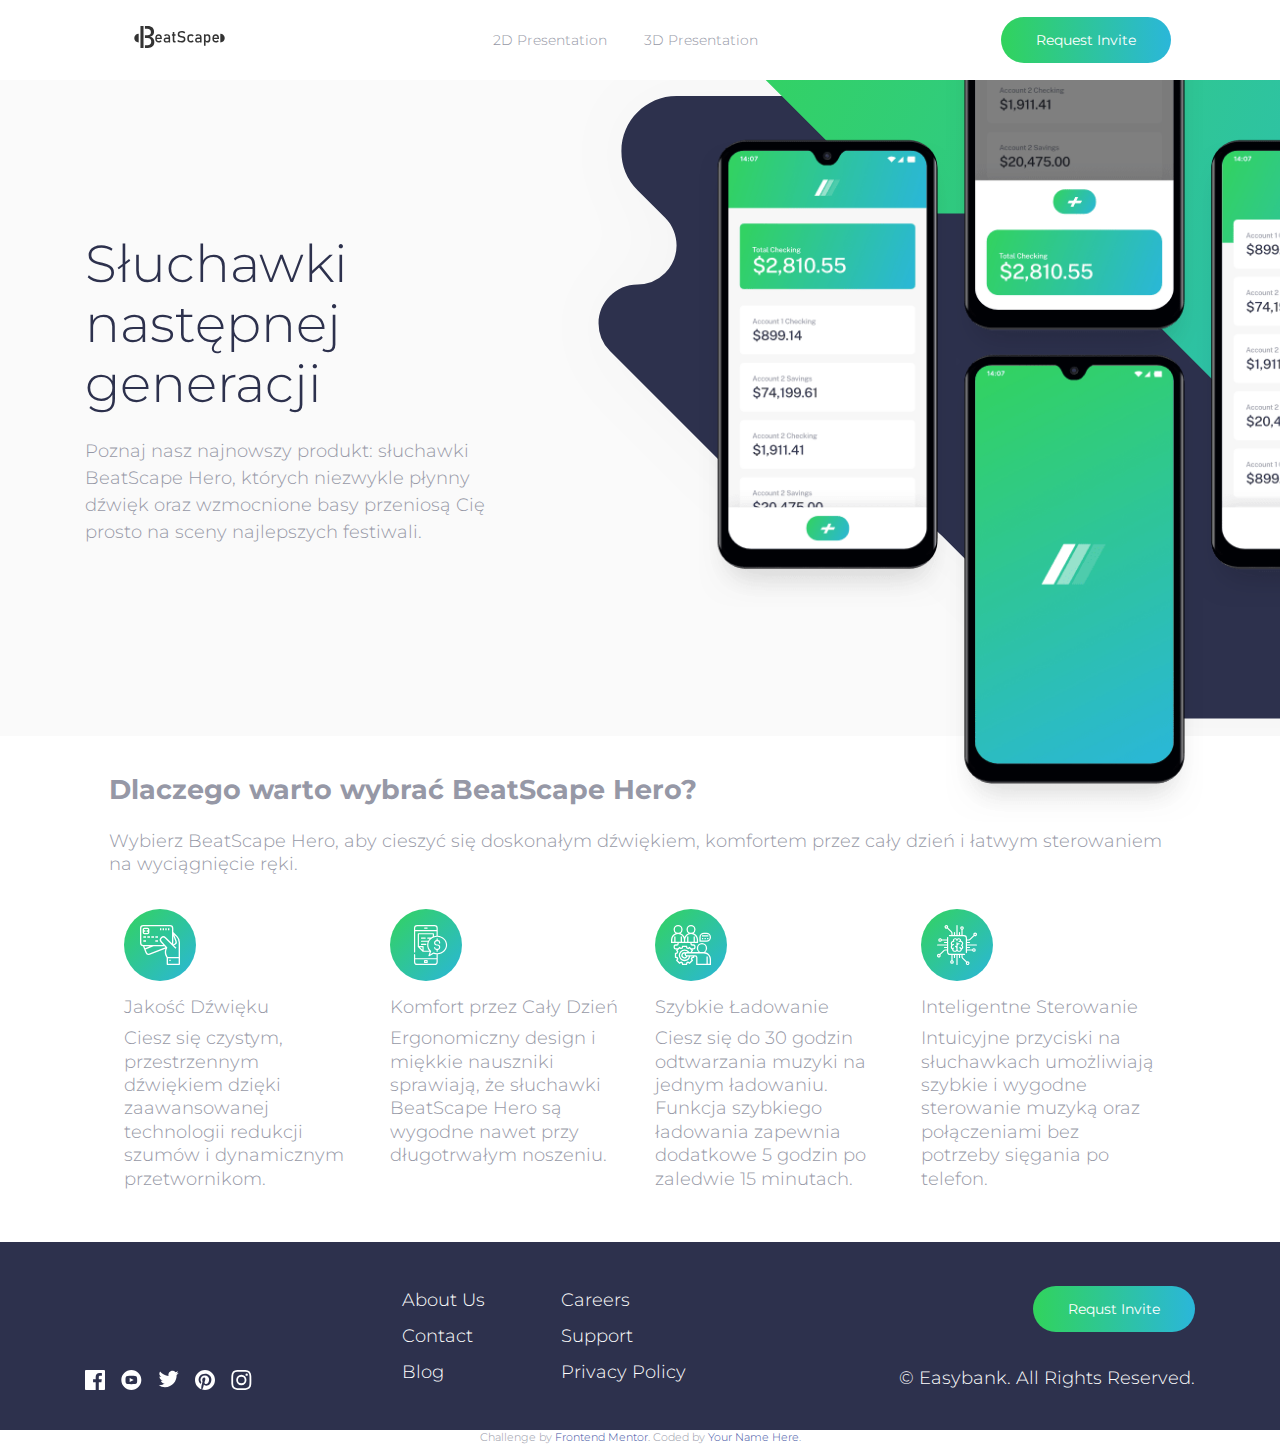
<file: index.html>
<!DOCTYPE html>
<html lang="en">
<head>
  <meta charset="UTF-8">
  <meta name="viewport" content="width=device-width, initial-scale=1.0"> <!-- displays site properly based on user's device -->

  <link rel="icon" type="image/png" sizes="32x32" href="./images/favicon-32x32.png">
  <link rel="preconnect" href="https://fonts.googleapis.com">
  <link rel="preconnect" href="https://fonts.gstatic.com" crossorigin>
  <link href="https://fonts.googleapis.com/css2?family=Montserrat:ital,wght@0,100..900;1,100..900&display=swap" rel="stylesheet">
  <link rel="stylesheet" href="app/scss/style.css">

  <title>BeatScape Headphones</title>

  <style>
    .attribution { font-size: 11px; text-align: center; }
    .attribution a { color: hsl(228, 45%, 44%); }
  </style>
</head>
<body>

  <header class="header">
    <div class="overlay has-fade"></div>
    <nav class="container container--pall flex flex-jc-sb flex-ai-c">
      <a href="/" class="header__logo">
        <img src="images/Asset 2.svg" alt="BeatScape">
      </a>

      <a id="btnHamburger" href="#" class="header__toggle hide-for-desktop">
        <span></span>
        <span></span>
        <span></span>
      </a>

      <div class="header__links hide-for-mobile">
        <a href="/2d.html">2D Presentation</a>
        <a href="/webgl.html">3D Presentation</a>
      </div>
      <a href="#" class="button header__cta hide-for-mobile">Request Invite</a>
    </nav>

    <div class="header__menu has-fade">
      <a href="/2d.html">2D Presentation</a>
      <a href="/webgl.html">3D Presentation</a>
    </div>

  </header>

  <section class="hero">
    <div class="container">
      <div class="hero__image">
      </div>
      <div class="hero__text  container-pall">
        <h1>
          Słuchawki następnej generacji
        </h1>
        <p>
          Poznaj nasz najnowszy produkt: słuchawki BeatScape Hero, których niezwykle płynny dźwięk oraz wzmocnione basy przeniosą Cię prosto na sceny najlepszych festiwali.
        </p>
    </div>
    </div>
  </section>


  <section class="features container container--pall">
    <h2> Dlaczego warto wybrać BeatScape Hero?</h2>
    <p>Wybierz BeatScape Hero, aby cieszyć się doskonałym dźwiękiem, komfortem przez cały dzień i łatwym sterowaniem na wyciągnięcie ręki.</p>
    
    <!--1-->

    <div class="feature__grid">
      <div class="feature__item">
        <div class="feature__icon"><img src="/images/icon-online.svg"/></div>
        <div class="feature__title">Jakość Dźwięku</div>
        <div class="feaure__description">Ciesz się czystym, przestrzennym dźwiękiem dzięki zaawansowanej technologii redukcji szumów i dynamicznym przetwornikom.</div>
      </div>

    <!--2-->

      <div class="feature__item">
        <div class="feature__icon"><img src="/images/icon-budgeting.svg"/></div>
        <div class="feature__title">Komfort przez Cały Dzień</div>
        <div class="feaure__description">Ergonomiczny design i miękkie nauszniki sprawiają, że słuchawki BeatScape Hero są wygodne nawet przy długotrwałym noszeniu.</div>
      </div>

    <!--3-->

      <div class="feature__item">
        <div class="feature__icon"><img src="/images/icon-onboarding.svg"/></div>
        <div class="feature__title">Szybkie Ładowanie</div>
        <div class="feaure__description">Ciesz się do 30 godzin odtwarzania muzyki na jednym ładowaniu. Funkcja szybkiego ładowania zapewnia dodatkowe 5 godzin po zaledwie 15 minutach.</div>
      </div>

    <!--4-->

      <div class="feature__item">
        <div class="feature__icon"><img src="/images/icon-api.svg"/></div>
        <div class="feature__title">Inteligentne Sterowanie</div>
        <div class="feaure__description">Intuicyjne przyciski na słuchawkach umożliwiają szybkie i wygodne sterowanie muzyką oraz połączeniami bez potrzeby sięgania po telefon.</div>
      </div>

    </div>
  
  </section>
  
  <footer class="footer">

    <div class="container">
      <a class="footer__logo" href="#">
        <img src = "/images/Asset 2.svg"/>
      </a>
  
      <div class="footer__social">
        <a href="#">
          <img src="/images/icon-facebook.svg" alt="Facebook">
        </a>
        <a href="#">
          <img src="/images/icon-youtube.svg" alt="Youtube">
        </a>
        <a href="#">
          <img src="/images/icon-twitter.svg" alt="Twitter">
        </a>
        <a href="#">
          <img src="/images/icon-pinterest.svg" alt="Pinterest">
        </a>
        <a href="#">
          <img src="/images/icon-instagram.svg" alt="Instagram">
        </a>
      </div>
  
      <div class="footer__links col1">
        <a href="#">About Us</a>
        <a href="#">Contact</a>
        <a href="#">Blog</a>
      </div>
  
      <div class="footer__links col2">
        <a href="#">Careers</a>
        <a href="#">Support</a>
        <a href="#">Privacy Policy</a>
      </div>
  
    <div class="footer__cta">
      <a href="#" class="button">Requst Invite</a>
    </div>
    
    <div class="footer__copyright">
      &copy; Easybank. All Rights Reserved.
    </div>

    </div>  


  </footer>


  <div class="attribution">
    Challenge by <a href="https://www.frontendmentor.io?ref=challenge" target="_blank">Frontend Mentor</a>. 
    Coded by <a href="#">Your Name Here</a>.
  </div>
  <script src="/app/js/script.js"></script>
</body>
</html>
</file>
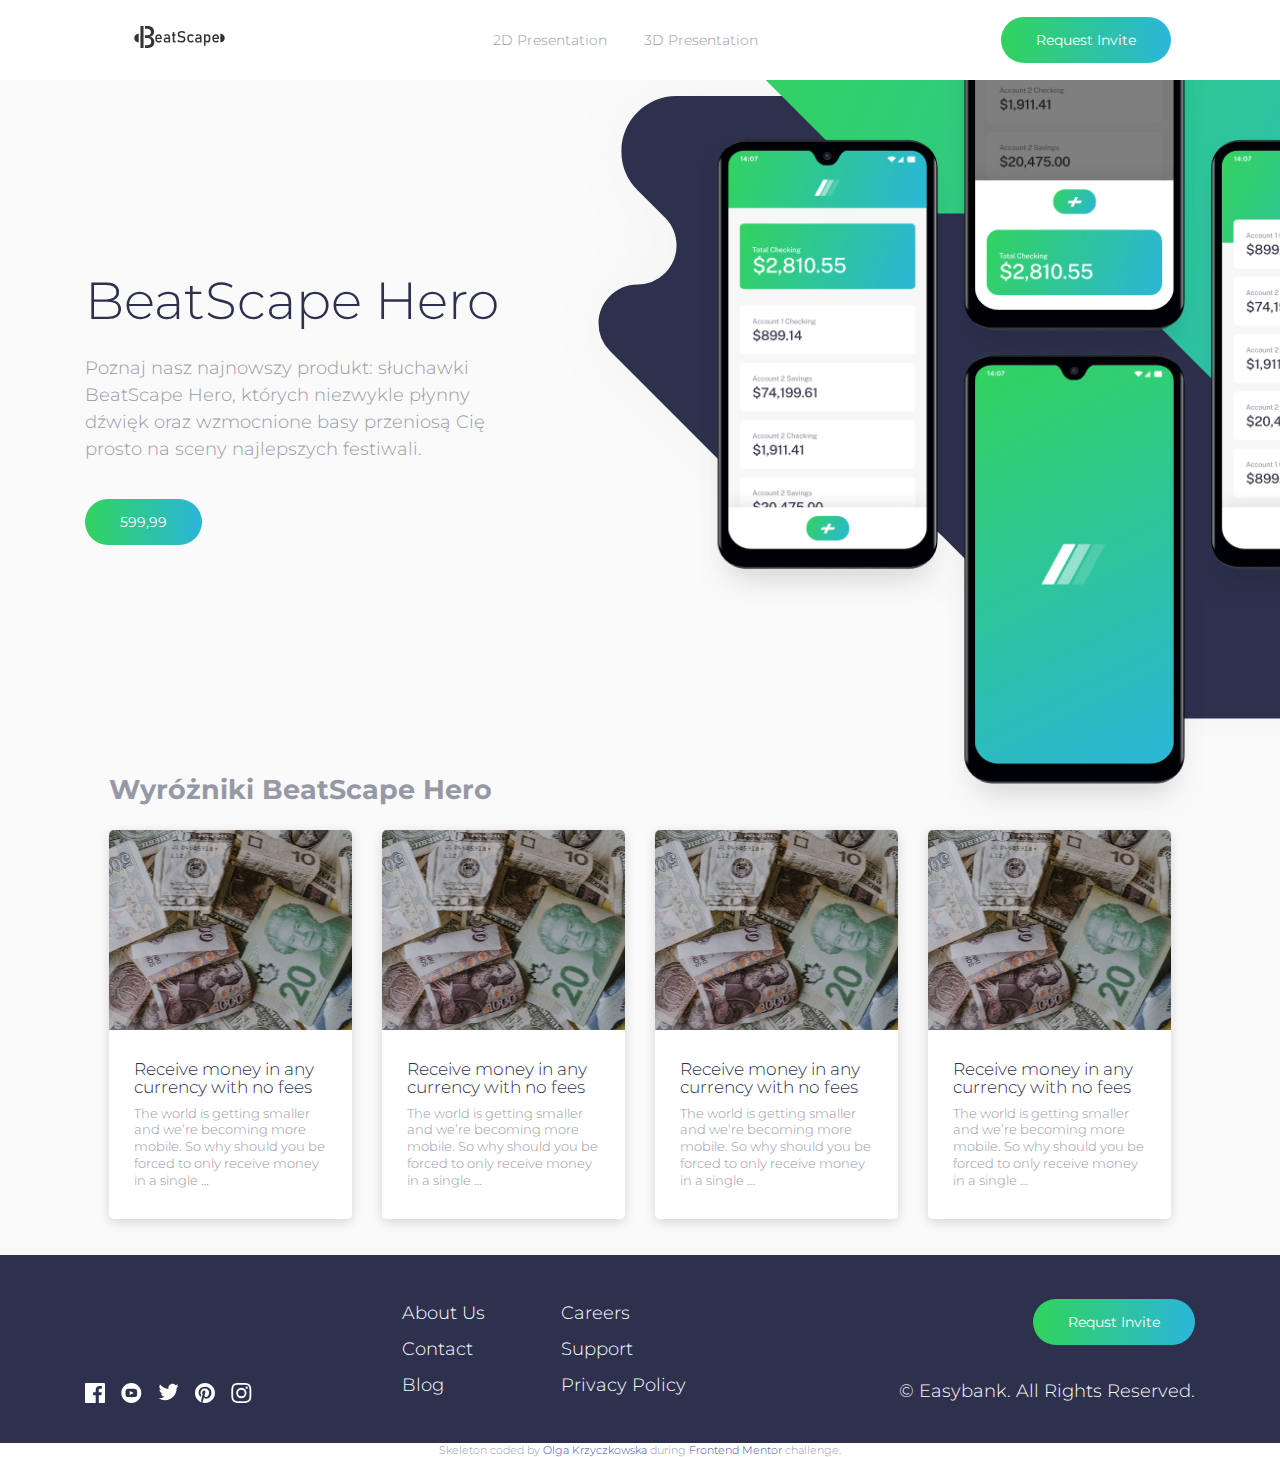
<file: 2d.html>
<!DOCTYPE html>
<html lang="en">
<head>
  <meta charset="UTF-8">
  <meta name="viewport" content="width=device-width, initial-scale=1.0"> <!-- displays site properly based on user's device -->

  <link rel="icon" type="image/png" sizes="32x32" href="./images/favicon-32x32.png">
  <link rel="preconnect" href="https://fonts.googleapis.com">
  <link rel="preconnect" href="https://fonts.gstatic.com" crossorigin>
  <link href="https://fonts.googleapis.com/css2?family=Montserrat:ital,wght@0,100..900;1,100..900&display=swap" rel="stylesheet">
  <link rel="stylesheet" href="app/scss/style.css">

  <title>BeatScape Headphones</title>

  <style>
    .attribution { font-size: 11px; text-align: center; }
    .attribution a { color: hsl(228, 45%, 44%); }
  </style>
</head>
<body>

  <header class="header">
    <div class="overlay has-fade"></div>
    <nav class="container container--pall flex flex-jc-sb flex-ai-c">
      <a href="/" class="header__logo">
        <img src="images/Asset 2.svg" alt="BeatScape">
      </a>

      <a id="btnHamburger" href="#" class="header__toggle hide-for-desktop">
        <span></span>
        <span></span>
        <span></span>
      </a>

      <div class="header__links hide-for-mobile">
        <a href="/2d.html">2D Presentation</a>
        <a href="/webgl.html">3D Presentation</a>
      </div>
      <a href="#" class="button header__cta hide-for-mobile">Request Invite</a>
    </nav>

    <div class="header__menu has-fade">
      <a href="/2d.html">2D Presentation</a>
      <a href="/webgl.html">3D Presentation</a>
    </div>

  </header>

  <section class="hero">
    <div class="container">
      <div class="hero__image">
      </div>
      <div class="hero__text  container-pall">
        <h1>
         BeatScape Hero
        </h1>
        <p>
          Poznaj nasz najnowszy produkt: słuchawki BeatScape Hero, których niezwykle płynny dźwięk oraz wzmocnione basy przeniosą Cię prosto na sceny najlepszych festiwali.
        </p>
        <a href="#" class="button hero__cta">599,99</a>
    </div>
    </div>
  </section>

  <section class="articles">

    <div class="article__content container container--pall">

    <h2>Wyróżniki BeatScape Hero</h2>

    <div class="article__grid">
      <a href="#" class="article__item">
        <div class="article__image" style="background-image: url('/images/image-currency.jpg');"></div>
        <div class="article__text">
          <div class="article__title">Receive money in any currency with no fees</div>
          <div class="article__description">
            The world is getting smaller and we’re becoming more mobile. So why should you be forced to only receive money in a single …
          </div>
        </div>
      </a>
      <a href="#" class="article__item">
        <div class="article__image" style="background-image: url('/images/image-currency.jpg');"></div>
        <div class="article__text">
          <div class="article__title">Receive money in any currency with no fees</div>
          <div class="article__description">
            The world is getting smaller and we’re becoming more mobile. So why should you be forced to only receive money in a single …
          </div>
        </div>
      </a>
      <a href="#" class="article__item">
        <div class="article__image" style="background-image: url('/images/image-currency.jpg');"></div>
        <div class="article__text">
          <div class="article__title">Receive money in any currency with no fees</div>
          <div class="article__description">
            The world is getting smaller and we’re becoming more mobile. So why should you be forced to only receive money in a single …
          </div>
        </div>
      </a>
      <a href="#" class="article__item">
        <div class="article__image" style="background-image: url('/images/image-currency.jpg');"></div>
        <div class="article__text">

          <div class="article__title">Receive money in any currency with no fees</div>
          <div class="article__description">
            The world is getting smaller and we’re becoming more mobile. So why should you be forced to only receive money in a single …
          </div>
        </div>
      </a>
    </div>
    </div>
  </section>
  
  <footer class="footer">

    <div class="container">
      <a class="footer__logo" href="#">
        <img src = "/images/Asset 2.svg"/>
      </a>
  
      <div class="footer__social">
        <a href="#">
          <img src="/images/icon-facebook.svg" alt="Facebook">
        </a>
        <a href="#">
          <img src="/images/icon-youtube.svg" alt="Youtube">
        </a>
        <a href="#">
          <img src="/images/icon-twitter.svg" alt="Twitter">
        </a>
        <a href="#">
          <img src="/images/icon-pinterest.svg" alt="Pinterest">
        </a>
        <a href="#">
          <img src="/images/icon-instagram.svg" alt="Instagram">
        </a>
      </div>
  
      <div class="footer__links col1">
        <a href="#">About Us</a>
        <a href="#">Contact</a>
        <a href="#">Blog</a>
      </div>
  
      <div class="footer__links col2">
        <a href="#">Careers</a>
        <a href="#">Support</a>
        <a href="#">Privacy Policy</a>
      </div>
  
    <div class="footer__cta">
      <a href="#" class="button">Requst Invite</a>
    </div>
    
    <div class="footer__copyright">
      &copy; Easybank. All Rights Reserved.
    </div>

    </div>  


  </footer>


  <div class="attribution">
    Skeleton coded by <a href="#">Olga Krzyczkowska</a> during <a href="https://www.olgakrzyczkowska.pl/?tab=illustrator-and-indesign" target="_blank">Frontend Mentor</a> challenge. 

  </div>
  <script src="/app/js/script.js"></script>
</body>
</html>
</file>
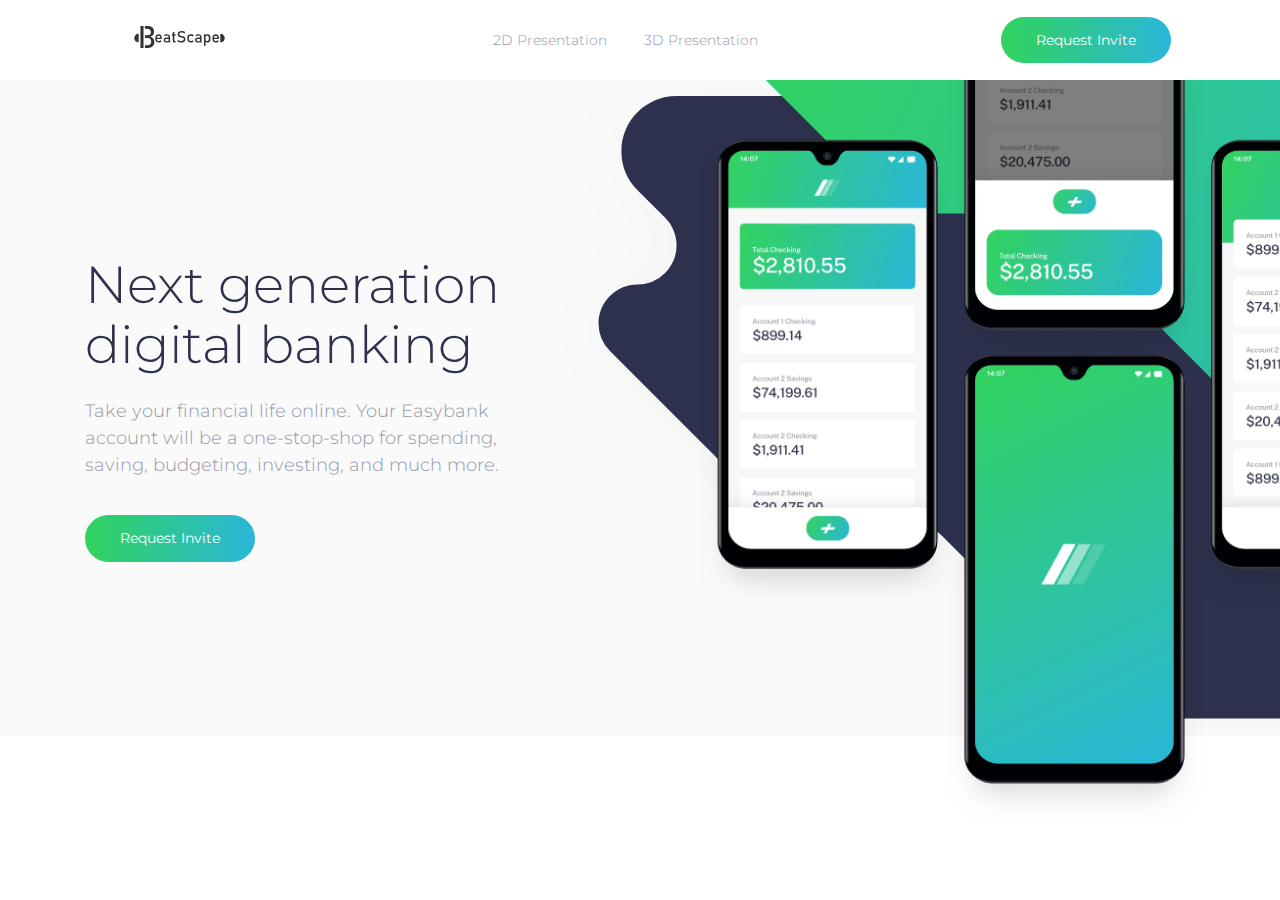
<file: webgl.html>
<!DOCTYPE html>
<html lang="en">
<head>
    <meta charset="UTF-8">
    <meta name="viewport" content="width=device-width, initial-scale=1.0"> <!-- displays site properly based on user's device -->
  
    <link rel="icon" type="image/png" sizes="32x32" href="./images/favicon-32x32.png">
    <link rel="preconnect" href="https://fonts.googleapis.com">
    <link rel="preconnect" href="https://fonts.gstatic.com" crossorigin>
    <link href="https://fonts.googleapis.com/css2?family=Montserrat:ital,wght@0,100..900;1,100..900&display=swap" rel="stylesheet">
    <link rel="stylesheet" href="app/scss/style.css">
  
    <title>Frontend Mentor | Easybank landing page</title>
  
    <!-- Feel free to remove these styles or customise in your own stylesheet 👍 -->
    <style>
      .attribution { font-size: 11px; text-align: center; }
      .attribution a { color: hsl(228, 45%, 44%); }
    </style>
</head>
<body>
    
  <header class="header">
    <div class="overlay has-fade"></div>
    <nav class="container container--pall flex flex-jc-sb flex-ai-c">
      <a href="/" class="header__logo">
        <img src="images/Asset 2.svg" alt="BeatScape">
      </a>

      <a id="btnHamburger" href="#" class="header__toggle hide-for-desktop">
        <span></span>
        <span></span>
        <span></span>
      </a>

      <div class="header__links hide-for-mobile">
        <a href="/2d.html">2D Presentation</a>
        <a href="/webgl.html">3D Presentation</a>
      </div>
      
      <a href="#" class="button header__cta hide-for-mobile">Request Invite</a>
    </nav>

    <div class="header__menu has-fade">
      <a href="">Home</a>
      <a href="">About</a>
      <a href="">Contact</a>
      <a href="">Blog</a>
      <a href="">Careers</a>

    </div>

  </header>

  <section class="hero">
    <div class="container">
      <div class="hero__image">
      </div>
      <div class="hero__text  container-pall">
        <h1>
          Next generation digital banking
        </h1>
        <p>
          Take your financial life online. Your Easybank account will be a one-stop-shop for spending, saving, budgeting, investing, and much more.
        </p>
        <a href="#" class="button hero__cta">Request Invite</a>
    </div>
    </div>
  </section>
</body>
</html>
</file>
<file: app/scss/style.css>
.has-fade {
  visibility: hidden;
}

@keyframes fade-in {
  from {
    visibility: hidden;
    opacity: 0;
  }
  from {
    visibility: visible;
    opacity: 0;
  }
  to {
    visibility: visible;
    opacity: 1;
  }
}
.fade-in {
  animation: fade-in 200ms ease-in-out forwards;
}

@keyframes fade-out {
  from {
    visibility: visible;
    opacity: 1;
  }
  99% {
    visibility: visible;
    opacity: 0;
  }
  to {
    visibility: hidden;
    opacity: 0;
  }
}
.fade-out {
  animation: fade-out 200ms ease-in-out forwards;
}

html {
  font-size: 100%;
  box-sizing: border-box;
}

*, *::before, *::after {
  box-sizing: inherit;
}

body {
  margin: 0;
  padding: 0;
  font-family: "Montserrat", sans-serif;
  font-size: 1.125rem;
  font-weight: 300;
  color: hsl(233, 8%, 62%);
  line-height: 1.3;
  overflow-x: hidden;
}
@media (min-width: 64em) {
  body {
    font-size: 1.125rem;
  }
}
body.noscroll {
  overflow: hidden;
}

h1, h2, h3 {
  margin-top: 0px;
}

a, a:visited, a:hover {
  text-decoration: none;
}

.container {
  max-width: 69.375rem;
  margin: 0 auto;
}
.container--pall {
  padding-top: 2.25rem;
  padding-right: 1.5rem;
  padding-bottom: 2.25rem;
  padding-left: 1.5rem;
}
.container--py {
  padding-top: 2.25rem;
  padding-bottom: 2.25rem;
}
.container--px {
  padding-right: 1.5rem;
  padding-left: 1.5rem;
}
.container--pt {
  padding-top: 2.25rem;
}
.container--pr {
  padding-right: 1.5rem;
}
.container--pb {
  padding-bottom: 2.25rem;
}
.container--pl {
  padding-left: 1.5rem;
}

.flex {
  display: flex;
}
.flex-jc-sb {
  justify-content: space-between;
}
.flex-jc-c {
  justify-content: center;
}
.flex-ai-c {
  align-items: center;
}

button, .button {
  display: inline-block;
  padding: 0.875rem 2.1875rem;
  background: linear-gradient(to right, hsl(136, 65%, 51%), hsl(192, 70%, 51%));
  border: 0;
  border-radius: 50px;
  color: hsl(0, 0%, 100%);
  font-weight: 400;
  font-size: 0.875rem;
  cursor: pointer;
  transition: opacity 300ms ease-in-out;
}
button:hover, .button:hover {
  opacity: 0.75;
}

@media (max-width: 63.9375em) {
  .hide-for-mobile {
    display: none;
  }
}

@media (min-width: 64em) {
  .hide-for-desktop {
    display: none;
  }
}

.header.open .header__toggle > span:first-child {
  transform: rotate(45deg);
}
.header.open .header__toggle > span:nth-child(2) {
  opacity: 0;
}
.header.open .header__toggle > span:last-child {
  transform: rotate(-45deg);
}
.header .overlay {
  opacity: 0;
  position: fixed;
  top: 0px;
  right: 0px;
  bottom: 0px;
  left: 0px;
  background-image: linear-gradient(hsl(233, 26%, 24%), transparent);
}
.header nav {
  position: relative;
  background-color: hsl(0, 0%, 100%);
  padding-top: 1.0625rem;
  padding-bottom: 1.0625rem;
}
.header__logo img {
  width: 8.8125rem;
  height: 1.375rem;
}
.header__toggle > span {
  display: block;
  width: 26px;
  height: 2px;
  background-color: hsl(233, 26%, 24%);
  transition: all 300ms ease-in-out;
  transform-origin: 3px 1px;
}
.header__toggle > span:not(:last-child) {
  margin-bottom: 5px;
}
.header__menu {
  margin-top: 1.5rem;
  position: absolute;
  width: calc(100% - 3rem);
  left: 50%;
  transform: translateX(-50%);
  background: hsl(0, 0%, 100%);
  padding: 1.625rem;
  border-radius: 5px;
  z-index: 100;
}
.header__menu a {
  display: block;
  padding: 0.625rem;
  color: hsl(233, 26%, 24%);
  text-align: center;
}
.header__links a {
  position: relative;
  font-size: 0.875rem;
  color: hsl(233, 8%, 62%);
  transition: color 300ms ease-in-out;
}
.header__links a:not(:last-child) {
  margin-right: 32px;
}
.header__links a::before {
  content: "";
  display: block;
  position: absolute;
  height: 5px;
  left: 0;
  right: 0;
  bottom: -30px;
  background: linear-gradient(to right, hsl(136, 65%, 51%), hsl(192, 70%, 51%));
  opacity: 0;
  transition: opacity 300ms ease-in-out;
}
.header__links a:hover {
  color: hsl(233, 26%, 24%);
}
.header__links a:hover::before {
  opacity: 1;
}

.hero {
  background-color: hsl(0, 0%, 98%);
}
@media (min-width: 64em) {
  .hero .container {
    display: flex;
    align-items: center;
  }
}
.hero__image {
  position: relative;
  background-image: url("/images/bg-intro-mobile.svg");
  background-size: cover;
  background-repeat: no-repeat;
  background-position: center center;
  min-height: 17.5rem;
}
@media (min-width: 40em) {
  .hero__image {
    min-height: 25rem;
    background-position: center 60%;
  }
}
@media (min-width: 64em) {
  .hero__image {
    flex: 3;
    order: 2;
    height: 41rem;
    background-image: none;
  }
}
@media (min-width: 64em) {
  .hero__image::before {
    content: "";
    position: absolute;
    height: 100%;
    width: 150%;
    background-image: url("/images/bg-intro-desktop.svg");
    background-repeat: no-repeat;
    background-position: center bottom;
    background-size: 122%;
    background-position: 0% 83%;
  }
}
.hero__image::after {
  content: "";
  position: absolute;
  height: 100%;
  width: 100%;
  background-image: url("/images/image-mockups.png");
  background-size: 93%;
  background-repeat: no-repeat;
  background-position: center bottom;
}
@media (min-width: 40em) {
  .hero__image::after {
    background-size: 52%;
  }
}
@media (min-width: 64em) {
  .hero__image::after {
    width: 120%;
    height: 122%;
    background-size: 94%;
    background-repeat: no-repeat;
    background-position: center 150%;
    left: 22%;
  }
}
.hero__text {
  text-align: center;
}
@media (min-width: 64em) {
  .hero__text {
    flex: 2;
    order: 1;
    text-align: left;
  }
}
.hero__text h1 {
  font-weight: 300;
  font-size: 2.3125rem;
  line-height: 1.15;
  color: hsl(233, 26%, 24%);
  margin-bottom: 1.5rem;
}
@media (min-width: 64em) {
  .hero__text h1 {
    font-size: 3.25rem;
  }
}
.hero__text p {
  line-height: 1.5;
  margin-bottom: 2.25rem;
}
@media (max-width: 63.9375em) {
  .hero__text p {
    margin-bottom: 1.125rem;
  }
}
@media (max-width: 63.9375em) {
  .hero__cta {
    margin-bottom: 1.125rem;
  }
}

@media (min-width: 40em) {
  .feature__grid {
    display: flex;
    flex-wrap: wrap;
  }
}
.feature__item {
  padding: 0.9375rem;
  display: flex;
  flex-direction: column;
  align-items: center;
  gap: 0.5rem;
}
@media (min-width: 40em) {
  .feature__item {
    align-items: flex-start;
    flex: 0 0 50%;
  }
}
@media (min-width: 64em) {
  .feature__item {
    flex: 1;
  }
}
.articles {
  background-color: hsl(0, 0%, 98%);
}

.article__grid {
  display: grid;
  grid-template-columns: 1fr;
  gap: 1.875rem;
}
@media (min-width: 40em) {
  .article__grid {
    grid-template-columns: repeat(2, 1fr);
  }
}
@media (min-width: 64em) {
  .article__grid {
    grid-template-columns: repeat(4, 1fr);
  }
}
.article__item {
  border-radius: 0.3125rem;
  overflow: hidden;
  box-shadow: 0px 3px 12px rgba(0, 0, 0, 0.15);
  transition: all 150ms ease-in-out;
}
.article__item:hover {
  transform: scale(1.05);
}
.article__image {
  height: 12.5rem;
  background-size: cover;
  background-repeat: no-repeat;
  background-position: center center;
}
.article__text {
  background-color: hsl(0, 0%, 100%);
  padding: 1.875rem 1.875rem 2.5rem 1.875rem;
  color: hsl(233, 8%, 62%);
}
@media (min-width: 40em) {
  .article__text {
    padding: 1.875rem 1.562rem;
  }
}
.article__title {
  font-size: 1.0625rem;
  line-height: 1.15rem;
  color: hsl(233, 26%, 24%);
  margin-bottom: 0.5rem;
}
.article__description {
  font-size: 0.8125rem;
}

.footer {
  background-color: hsl(233, 26%, 24%);
  color: hsl(0, 0%, 100%);
  padding: 2.5rem;
}
.footer .container {
  display: flex;
  flex-direction: column;
  align-items: center;
}
@media (min-width: 64em) {
  .footer .container {
    display: grid;
    grid-template-columns: 2fr repeat(2, 1fr) 3fr;
    grid-template-rows: repeat(2, 1fr);
    grid-template-areas: "logo links1 links2 cta" "social links1 links2 copyright";
    justify-items: start;
  }
}
.footer a {
  color: hsl(0, 0%, 100%);
}
.footer__logo {
  display: flex;
  align-items: flex-start;
  justify-content: center;
}
@media (max-width: 63.9375em) {
  .footer__logo {
    margin-bottom: 1.875rem;
  }
}
@media (min-width: 64em) {
  .footer__logo {
    grid-area: logo;
  }
}
.footer__social {
  justify-content: center;
  display: flex;
}
@media (max-width: 63.9375em) {
  .footer__social {
    margin-bottom: 1.875rem;
  }
}
@media (min-width: 64em) {
  .footer__social {
    grid-area: social;
    align-self: end;
  }
}
.footer__social a {
  display: inline-block;
  height: 1.25rem;
}
.footer__social a:not(:last-child) {
  margin-right: 1rem;
}
.footer__links {
  display: flex;
  flex-direction: column;
}
@media (min-width: 64em) {
  .footer__links {
    align-items: start;
  }
}
@media (max-width: 63.9375em) {
  .footer__links.col1 {
    text-align: center;
  }
}
@media (min-width: 64em) {
  .footer__links.col1 {
    grid-area: links1;
    justify-content: space-between;
    line-height: 2.25rem;
  }
}
@media (max-width: 63.9375em) {
  .footer__links.col2 {
    margin-bottom: 1.875rem;
    text-align: center;
  }
}
@media (min-width: 64em) {
  .footer__links.col2 {
    grid-area: links2;
    justify-content: space-between;
    line-height: 2.25rem;
  }
}
@media (max-width: 63.9375em) {
  .footer__links a {
    line-height: 2.25rem;
  }
}
.footer__cta {
  display: flex;
  flex-direction: column;
  align-items: center;
}
@media (min-width: 64em) {
  .footer__cta {
    grid-area: cta;
    text-align: right;
    justify-self: end;
  }
}
@media (max-width: 63.9375em) {
  .footer__cta {
    margin-bottom: 1rem;
  }
}
.footer__cta a.button {
  align-items: center;
}
.footer__copyright {
  font: size 0.9375rem;
}
@media (min-width: 64em) {
  .footer__copyright {
    grid-area: copyright;
    align-self: end;
    justify-self: end;
  }
}/*# sourceMappingURL=style.css.map */
</file>
